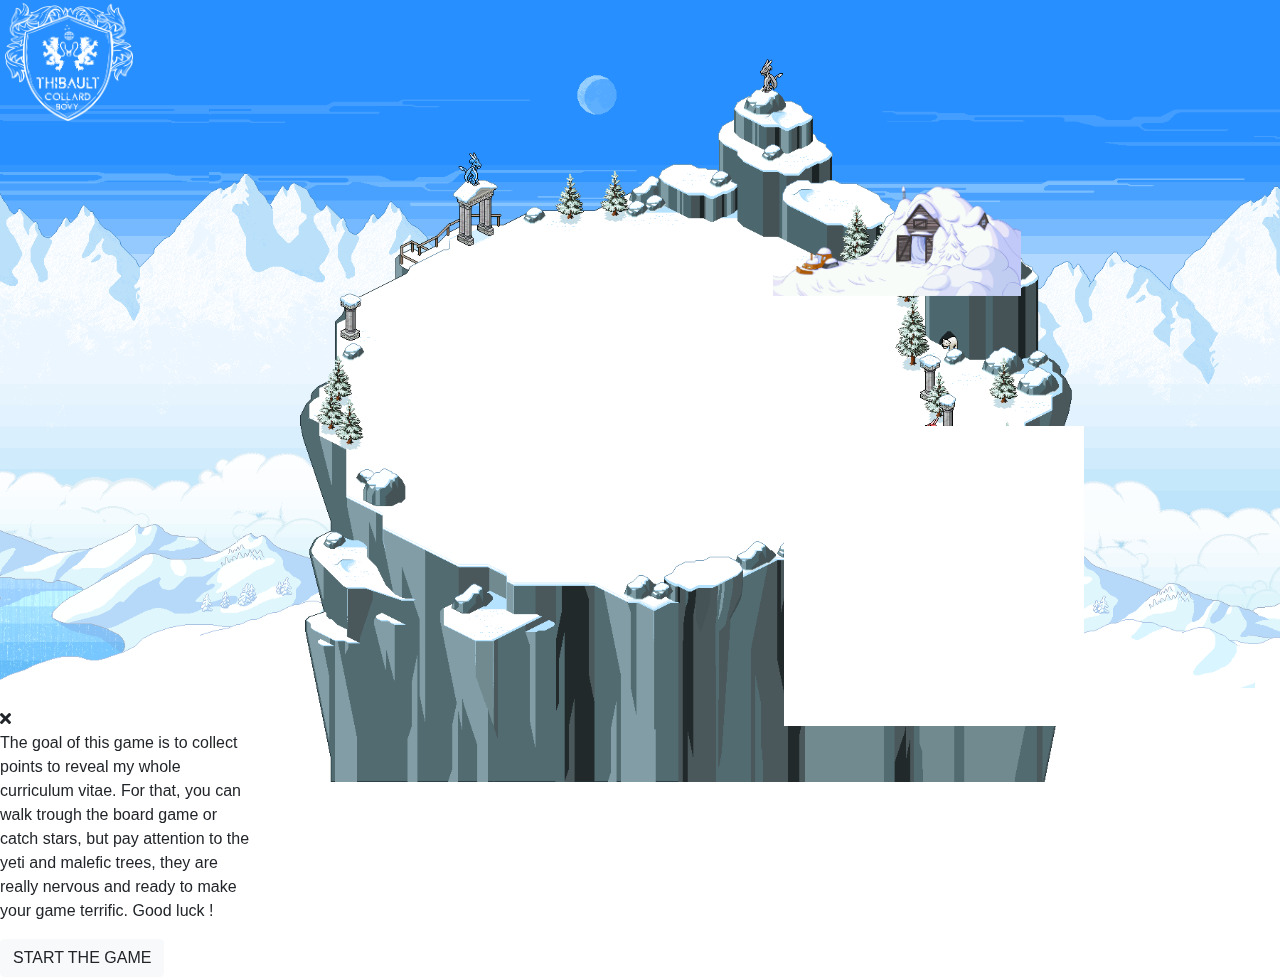
<file: index.html>
<!DOCTYPE html>
<html lang="en">
  <head>
      <meta charset="UTF-8">
      <meta name="viewport" content="width=device-width, initial-scale=1.0">
      <meta http-equiv="X-UA-Compatible" content="ie=edge">
      <title>Document</title>
      <link href="style.css" rel="stylesheet",type="text/css/">
      <link rel="stylesheet" href="https://stackpath.bootstrapcdn.com/bootstrap/4.3.1/css/bootstrap.min.css" integrity="sha384-ggOyR0iXCbMQv3Xipma34MD+dH/1fQ784/j6cY/iJTQUOhcWr7x9JvoRxT2MZw1T" crossorigin="anonymous">
      <link rel="stylesheet" href="https://cdnjs.cloudflare.com/ajax/libs/font-awesome/5.11.2/css/all.css">
  </head>

  <body>
    <!-- Logotype in left top postion -->
    <a href="index.html"><img src="./img/blason-blanc.png" id="blason-blanc" alt=""></a>
    <!-- Navigation navbar -->
    <nav class="navbar navbar-expand-lg navbar-light bg-color-blue" id="navbar">
      <button class="navbar-toggler" type="button" data-toggle="collapse" data-target="#navbarNav" aria-controls="navbarNav" aria-expanded="false" aria-label="Toggle navigation">
        <span class="navbar-toggler-icon"></span>
      </button>
      <div class="collapse navbar-collapse" id="navbarNav">
        <ul class="navbar-nav">
          <li class="nav-item"></li>
            <a class="nav-link" href="index.html" id="navbar-home"> HOME </a>
          </li>
          <li class="nav-item">
            <a class="nav-link" href="./doc/CV - Thibault COLLARD-BOVY.pdf" id="navbar-CV"> DOWNLOAD CV</a>
          </li>
            <!-- Icon contact navbar -->
          <a href="https://www.linkedin.com/in/thibaultcb/"><i class="fab fa-linkedin-in fa-border" id="navbar-icon"></i></a>
          <a href="https://github.com/Thibault-collard"><i class="fab fa-github fa-border" id="navbar-icon"></i></a>
          <a href="mailto:thibault.collard@gmail.com"><i class="fas fa-envelope fa-border" id="navbar-icon"></i></a>
          <a href="tel:0635389512"><i class="fas fa-phone-alt fa-border" id="navbar-icon"></i></a>
        </ul>
      </div>
    </nav>
      
    <canvas id="myCanvas" width="300" height="300">
        Texte alternatif pour les navigateurs ne supportant pas Canvas.
    </canvas>

    <!-- Display settings all around the board game -->
    <p id="scoreGame"> </p>
    <p id="lifeDisplay"></p>
    <p id="timerDisplay"></p>
      
    <!-- Display Golem house above the board game -->
    <img src="./img/Golem-house.png" id="golem-house" alt="">
    <!-- Icon to restart the game  -->
    <i class="fas fa-redo-alt"></i>
      
    <!-- The CV appeared step by step thanks to white hider block -->
    <div id="container-CV">
      <img src="./img/CV - Thibault COLLARD-BOVY.jpg" id="contenu-CV" class="sprite">
    </div>
    <div id="block-hide"></div>
      
    <!-- Sprite main character -->
    <div id="container" class="masque" style="overflow:hidden; position:absolute;width: 54px;height: 62px; top:375px; left:300px">  
      <img src="./img/walkingsprite.png" alt="" id="contenu" class="sprite">
    </div>

    <!-- Sprite monster, usually called "Golem" -->
    <div id="container-golem">
      <img src="./img/golem.png" alt="" id="golem-image" class="sprite">
    </div>

      <!-- This window appears when the player reached the end of the game -->
    <div class="window-bg">
      <div class="window-content">
        <i class="close fas fa-times" id="close-icon"></i>
        </br>
        <p id="text-window"> </p>
        <img src="./img/sad-panda.png" id="sad-panda">
        <a href="./doc/CV - Thibault COLLARD-BOVY.pdf"><button class="btn primary" id="window-CV"> SEE MY FULL CV </button></a>
        <button id="replay" class="btn primary"> REPLAY </button>
        </br>     
      </div>
    </div>

    <!-- Info window who helps the user to understand rules of this game -->
    <section id="info-section">
      <i id="cross" class="fas fa-times"></i>
      <p id=text-info-section>The goal of this game is to collect points to reveal my whole curriculum vitae. 
        For that, you can walk trough the board game or catch stars, but pay attention
        to the yeti and malefic trees, they are really nervous and ready to make your game terrific.
         Good luck ! </p>
      <button class="btn btn-light" id="btn-start">START THE GAME</button>
    </section>
    
  </body>
      <script src="./js/jquery.js"></script>
      <script src="./js/character.js"></script>
</html>
</file>
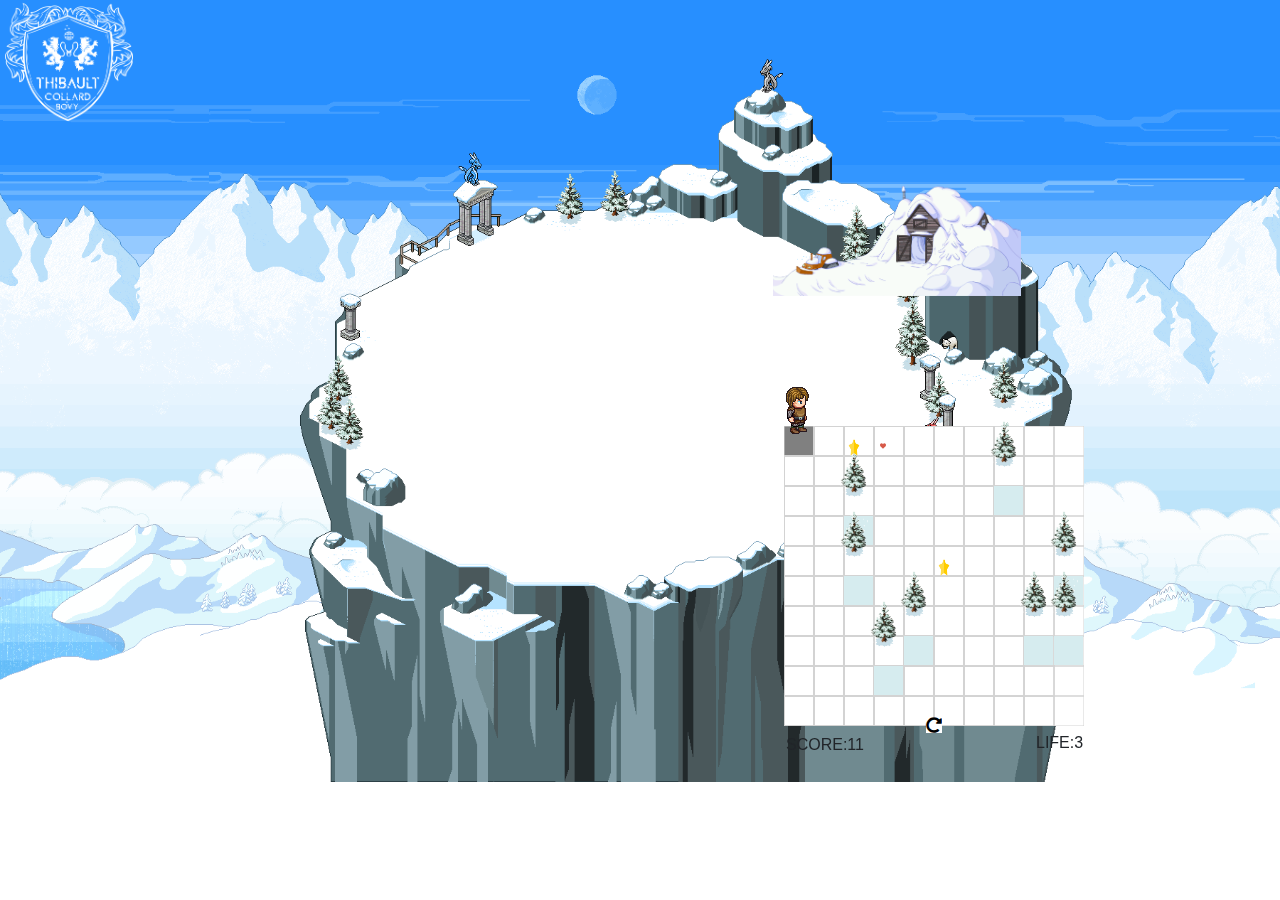
<file: 20191204_Tech-wars-v2/index.html>
<!DOCTYPE html>
<html lang="en">
  <head>
      <meta charset="UTF-8">
      <meta name="viewport" content="width=device-width, initial-scale=1.0">
      <meta http-equiv="X-UA-Compatible" content="ie=edge">
      <title>Document</title>
      <link href="style.css" rel="stylesheet",type="text/css/">
      <link rel="stylesheet" href="https://stackpath.bootstrapcdn.com/bootstrap/4.3.1/css/bootstrap.min.css" integrity="sha384-ggOyR0iXCbMQv3Xipma34MD+dH/1fQ784/j6cY/iJTQUOhcWr7x9JvoRxT2MZw1T" crossorigin="anonymous">
      <link rel="stylesheet" href="https://cdnjs.cloudflare.com/ajax/libs/font-awesome/5.11.2/css/all.css">
  </head>

  <body>
    <!-- Logotype in left top postion -->
    <a href="index.html"><img src="./img/blason-blanc.png" id="blason-blanc" alt=""></a>
    <!-- Navigation navbar -->
    <nav class="navbar navbar-expand-lg navbar-light bg-color-blue" id="navbar">
      <button class="navbar-toggler" type="button" data-toggle="collapse" data-target="#navbarNav" aria-controls="navbarNav" aria-expanded="false" aria-label="Toggle navigation">
        <span class="navbar-toggler-icon"></span>
      </button>
      <div class="collapse navbar-collapse" id="navbarNav">
        <ul class="navbar-nav">
          <li class="nav-item"></li>
            <a class="nav-link" href="index.html" id="navbar-home"> HOME </a>
          </li>
          <li class="nav-item">
            <a class="nav-link" href="./doc/CV - Thibault COLLARD-BOVY.pdf" id="navbar-CV"> DOWNLOAD CV</a>
          </li>
            <!-- Icon contact navbar -->
          <a href="https://www.linkedin.com/in/thibaultcb/"><i class="fab fa-linkedin-in fa-border" id="navbar-icon"></i></a>
          <a href="https://github.com/Thibault-collard"><i class="fab fa-github fa-border" id="navbar-icon"></i></a>
          <a href="mailto:thibault.collard@gmail.com"><i class="fas fa-envelope fa-border" id="navbar-icon"></i></a>
          <a href="tel:0635389512"><i class="fas fa-phone-alt fa-border" id="navbar-icon"></i></a>
        </ul>
      </div>
    </nav>
      
    <canvas id="myCanvas" width="300" height="300">
        Texte alternatif pour les navigateurs ne supportant pas Canvas.
    </canvas>
    <!-- Display settings all around the board game -->
    <p id="scoreGame"> </p>
    <p id="lifeDisplay"></p>
    <p id="timerDisplay"></p>
      
    <!-- Display Golem house above the board game -->
    <img src="./img/Golem-house.png" id="golem-house" alt="">
    <!-- Icon to restart the game  -->
    <i class="fas fa-redo-alt"></i>
      
    <!-- The CV appeared step by step thanks to white hider block -->
    <div id="container-CV">
      <img src="./img/CV - Thibault COLLARD-BOVY.jpg" id="contenu-CV" class="sprite">
    </div>
    <div id="block-hide"></div>
      
    <!-- Sprite main character -->
    <div id="container" class="masque" style="overflow:hidden; position:absolute;width: 54px;height: 62px; top:375px; left:300px">  
      <img src="./img/walkingsprite.png" alt="" id="contenu" class="sprite">
    </div>

    <!-- Sprite monster, usually called "Golem" -->
    <div id="container-golem">
      <img src="./img/golem.png" alt="" id="golem-image" class="sprite">
    </div>

      <!-- This window appears when the player reached the end of the game -->
    <div class="window-bg">
      <div class="window-content">
        <i class="close fas fa-times" id="close-icon"></i>
        </br>
        <p id="text-window"> </p>
        <img src="./img/sad-panda.png" id="sad-panda">
        <a href="./doc/CV - Thibault COLLARD-BOVY.pdf"><button class="btn primary" id="window-CV"> SEE MY FULL CV </button></a>
        <button id="replay" class="btn primary"> REPLAY </button>
        </br>     
      </div>
    </div>
  </body>
      <script src="./js/jquery.js"></script>
      <script src="./js/character.js"></script>
</html>
</file>
<file: style.css>
#block-hide{
    display:none;
    width: 15%;
    height: 120px;
    background: white;
    position: fixed;
    left:80px;
    top: 60px;
  }
  #container-CV{
    display: block;
    overflow:hidden;
    position:absolute;
    width:0px;
    top: 60px;
    left: 0px;
    height: 0px;
  }
  #contenu-CV{
    display: block;
    position:absolute;
    width:680px;
    top: -195px;
    left: 79px;
  }
  .window-bg {
    display: none;
    position: fixed;
    z-index: 3;
    padding-top: 375px;
    left: 0;
    top: 0;
    width: 100%;
    height: 100%;
    overflow: auto;
    background-color: rgb(0,0,0);
    background-color: rgba(0,0,0,0.4);
  }
  
  .window-content {
    background-color: rgb(21, 93, 170);
    margin: auto;
    padding: 0px;
    border: 1px solid #888;
    width: 390px;
    height: 355px;
  }
  
  .close {
    color: white;
    float: right;
    font-size: 40px;
    font-weight: bold;
    padding-left: 2rem;
  }
  
  .fa-redo-alt{
    color: black;
    background:white;
    left: 926px;
    position: fixed;
    top: 717px; 
  }  
  #myCanvas {
      margin-top: 352px;
      margin-left: 784px;
      background-color: white;
  }
  #contenu {
      margin-left : -300px;
      margin-bottom: 50px;
      position:absolute;
      top: 295px;
      z-index: 0;
  }
  body {
      background-image: url(./img/snow-bg.png);
      position:fixed;
      background-repeat:no-repeat;
      background-size: 100%;
      width: 20%;
  }
  .color-blue {
      background-color: ;
      opacity: 0.4;
      position: relative;
      top: -500px;
      left: 1620px ;
      width:283px;
      height:419px;
  }
  #snowmen {
      width: 10%;
      position: relative;
      top: 50px;
      left: -1161px;
  }
  #bubblesnow {
      position: relative;
      left: -1206px;
      top: 23px;
      width: 12%;
  }
  #button-cancel {
      position: absolute;
      left: 1859px;
      top: 280px;
      width: 2%;
      opacity: 0.8;
  }
  #golem-house{
      position: absolute;
      left: 773px;
      top: 182px;
      width: 97%;
  }
  #golem-image{
    position:absolute;
    left:289px;
    top:2px;
    width:90%;
    z-index:2;
    opacity: 0.8;
  }
  #blason-blanc{
    width:10%;
    position:fixed;
    top:-9px;
    left:5px
  }
  #container-golem{
    margin-left : 300px;
    margin-bottom: 250px;
    top: 238px;
    left:338px;
    position: absolute;
    overflow:hidden;
    width: 100%;
    height: 10%;
  }
  #scoreGame{
    margin-left: 786px;
  }
  #lifeDisplay{
    margin-top: -42px;
    margin-left: 1036px;
  }
  #timerDisplay{
    font-size:x-large;
    left: 909px;
    position: relative;
    top: -383px;
  }
  #navbar{
    position:relative;
    left: 1500px;
  }
  #navbar-home{
    color:white; 
    font-size:14px;
  }
  #navbar-icon{
    font-size:23px;
    color:white;
  }
  #navbar-CV{
    color:white;
    font-size:14px;
    margin-right:13px;
  }
  #container{
    overflow:hidden;
    position:absolute;
    width: 54px;
    height: 62px;
    top:375px;
    left:300px;
  }
  #text-window{
    margin-left:71px;
    font-size: xx-large;
    color:white;
    margin-top:-16px;
  }
  #sad-panda{
    margin-left:74px;
    margin-right:43px;
    width:61%;
    margin-top:-3%;
    margin-bottom:-25%
  }
  #window-CV{
    margin-top:103px;
    margin-left:72px;
    color:rgb(21, 93, 170);
    background-color: white;
  }
  #replay{
    margin-top:102px;
    margin-left:3px;
    color:rgb(21, 93, 170);
    background-color: white;
  }
  #close-icon{
    color:white;
  }
</file>
<file: 20191204_Tech-wars-v2/style.css>
#block-hide{
    display:none;
    width: 15%;
    height: 120px;
    background: white;
    position: fixed;
    left:80px;
    top: 60px;
  }
  #container-CV{
    display: block;
    overflow:hidden;
    position:absolute;
    width:0px;
    top: 60px;
    left: 0px;
    height: 0px;
  }
  #contenu-CV{
    display: block;
    position:absolute;
    width:680px;
    top: -195px;
    left: 79px;
  }
  .window-bg {
    display: none;
    position: fixed;
    z-index: 3;
    padding-top: 375px;
    left: 0;
    top: 0;
    width: 100%;
    height: 100%;
    overflow: auto;
    background-color: rgb(0,0,0);
    background-color: rgba(0,0,0,0.4);
  }
  
  .window-content {
    background-color: rgb(21, 93, 170);
    margin: auto;
    padding: 0px;
    border: 1px solid #888;
    width: 390px;
    height: 355px;
  }
  
  .close {
    color: white;
    float: right;
    font-size: 40px;
    font-weight: bold;
    padding-left: 2rem;
  }
  
  .fa-redo-alt{
    color: black;
    background:white;
    left: 926px;
    position: fixed;
    top: 717px; 
  }  
  #myCanvas {
      margin-top: 352px;
      margin-left: 784px;
      background-color: white;
  }
  #contenu {
      margin-left : -300px;
      margin-bottom: 50px;
      position:absolute;
      top: 295px;
      z-index: 0;
  }
  body {
      background-image: url(./img/snow-bg.png);
      position:fixed;
      background-repeat:no-repeat;
      background-size: 100%;
      width: 20%;
  }
  .color-blue {
      background-color: ;
      opacity: 0.4;
      position: relative;
      top: -500px;
      left: 1620px ;
      width:283px;
      height:419px;
  }
  #snowmen {
      width: 10%;
      position: relative;
      top: 50px;
      left: -1161px;
  }
  #bubblesnow {
      position: relative;
      left: -1206px;
      top: 23px;
      width: 12%;
  }
  #button-cancel {
      position: absolute;
      left: 1859px;
      top: 280px;
      width: 2%;
      opacity: 0.8;
  }
  #golem-house{
      position: absolute;
      left: 773px;
      top: 182px;
      width: 97%;
  }
  #golem-image{
    position:absolute;
    left:289px;
    top:2px;
    width:90%;
    z-index:2;
    opacity: 0.8;
  }
  #blason-blanc{
    width:10%;
    position:fixed;
    top:-9px;
    left:5px
  }
  #container-golem{
    margin-left : 300px;
    margin-bottom: 250px;
    top: 238px;
    left:338px;
    position: absolute;
    overflow:hidden;
    width: 100%;
    height: 10%;
  }
  #scoreGame{
    margin-left: 786px;
  }
  #lifeDisplay{
    margin-top: -42px;
    margin-left: 1036px;
  }
  #timerDisplay{
    font-size:x-large;
    left: 909px;
    position: relative;
    top: -383px;
  }
  #navbar{
    position:relative;
    left: 1500px;
  }
  #navbar-home{
    color:white; 
    font-size:14px;
  }
  #navbar-icon{
    font-size:23px;
    color:white;
  }
  #navbar-CV{
    color:white;
    font-size:14px;
    margin-right:13px;
  }
  #container{
    overflow:hidden;
    position:absolute;
    width: 54px;
    height: 62px;
    top:375px;
    left:300px;
  }
  #text-window{
    margin-left:71px;
    font-size: xx-large;
    color:white;
    margin-top:-16px;
  }
  #sad-panda{
    margin-left:74px;
    margin-right:43px;
    width:61%;
    margin-top:-3%;
    margin-bottom:-25%
  }
  #window-CV{
    margin-top:103px;
    margin-left:72px;
    color:rgb(21, 93, 170);
    background-color: white;
  }
  #replay{
    margin-top:102px;
    margin-left:3px;
    color:rgb(21, 93, 170);
    background-color: white;
  }
  #close-icon{
    color:white;
  }
</file>
